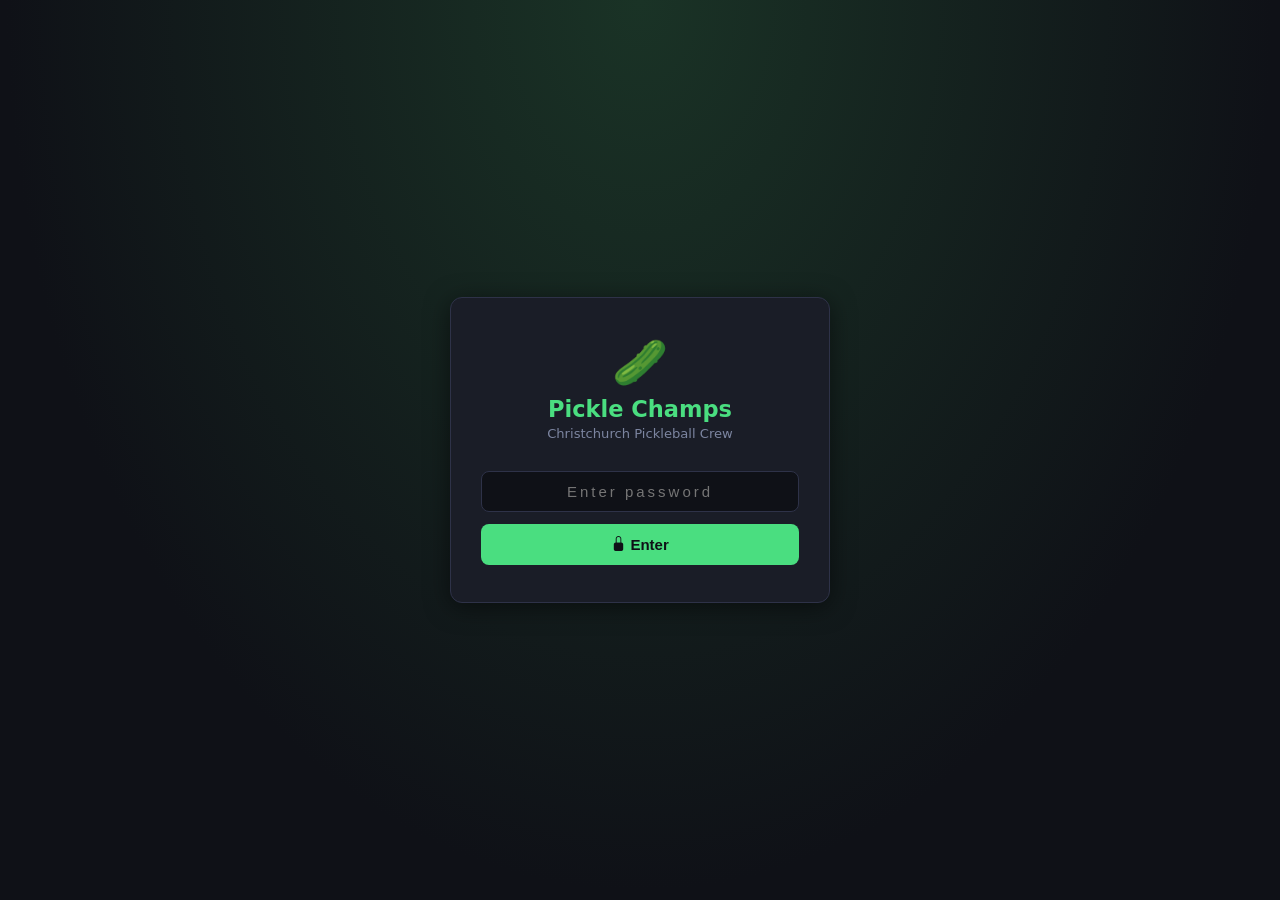
<file: index.html>
<!DOCTYPE html>
<html lang="en">
<head>
  <meta charset="UTF-8" />
  <meta name="viewport" content="width=device-width, initial-scale=1.0, viewport-fit=cover" />
  <title>Pickle Champs 🥒</title>
  <link rel="stylesheet" href="https://cdn.jsdelivr.net/npm/bootstrap-icons@1.11.3/font/bootstrap-icons.css" />
  <link rel="stylesheet" href="styles.css" />
</head>
<body>
  <div id="loginScreen">
    <div class="login-box">
      <div class="login-logo">🥒</div>
      <h1>Pickle Champs</h1>
      <p>Christchurch Pickleball Crew</p>
      <form id="loginForm">
        <input type="password" id="passwordInput" placeholder="Enter password" autocomplete="current-password" />
        <button type="submit" class="btn-primary"><i class="bi bi-lock-fill"></i> Enter</button>
        <p id="loginError" class="error-msg" hidden>Wrong password. Try again.</p>
      </form>
    </div>
  </div>

  <script type="module">
    const PASSWORD       = 'Champions';
    const ADMIN_PASSWORD = 'NickAdmin';

    // Already logged in — skip straight to app
    if (sessionStorage.getItem('pkl_auth') === '1') {
      window.location.replace('app.html');
    }

    document.getElementById('loginForm').addEventListener('submit', e => {
      e.preventDefault();
      const pw = document.getElementById('passwordInput').value;
      if (pw === ADMIN_PASSWORD) {
        sessionStorage.setItem('pkl_auth', '1');
        sessionStorage.setItem('pkl_admin', '1');
        window.location.href = 'app.html';
      } else if (pw === PASSWORD) {
        sessionStorage.setItem('pkl_auth', '1');
        sessionStorage.removeItem('pkl_admin');
        window.location.href = 'app.html';
      } else {
        document.getElementById('loginError').hidden = false;
        document.getElementById('passwordInput').value = '';
      }
    });
  </script>
</body>
</html>
</file>
<file: styles.css>
/* ── Reset & base ──────────────────────────────────────────────── */
*, *::before, *::after { box-sizing: border-box; margin: 0; padding: 0; }

:root {
  --bg:        #0f1117;
  --surface:   #1a1d27;
  --surface2:  #22263a;
  --border:    #2e3248;
  --accent:    #4ade80;
  --accent-dk: #22c55e;
  --t1:        #3b82f6;
  --t1-light:  #1d3f6e;
  --t2:        #f97316;
  --t2-light:  #6b2d0c;
  --text:      #e2e8f0;
  --muted:     #7c85a0;
  --danger:    #ef4444;
  --gold:      #fbbf24;
  --radius:    12px;
  --shadow:    0 4px 24px rgba(0,0,0,.5);
}

html, body {
  height: 100%;
  font-family: 'Segoe UI', system-ui, sans-serif;
  background: var(--bg);
  color: var(--text);
  font-size: 15px;
  -webkit-tap-highlight-color: transparent;
}

/* ── Login ─────────────────────────────────────────────────────── */
#loginScreen {
  min-height: 100vh;
  display: flex;
  align-items: center;
  justify-content: center;
  background: radial-gradient(ellipse at 50% 0%, #1a3326 0%, var(--bg) 70%);
  padding: 1.5rem;
  transition: opacity .4s ease;
}

#loginScreen.fade-out {
  opacity: 0;
  pointer-events: none;
}

#appShell {
  animation: fadeIn .4s ease;
}

@keyframes fadeIn {
  from { opacity: 0; transform: translateY(8px); }
  to   { opacity: 1; transform: translateY(0); }
}

.login-box {
  background: var(--surface);
  border: 1px solid var(--border);
  border-radius: var(--radius);
  padding: 2.5rem 2rem;
  width: 100%;
  max-width: 380px;
  box-shadow: var(--shadow);
  text-align: center;
}

.login-logo {
  font-size: 3rem;
  margin-bottom: .5rem;
}

.login-box h1 {
  font-size: 1.5rem;
  font-weight: 700;
  color: var(--accent);
  margin-bottom: .25rem;
}

.login-box p {
  color: var(--muted);
  font-size: .875rem;
  margin-bottom: 2rem;
}

.login-box input[type="password"] {
  width: 100%;
  padding: .75rem 1rem;
  background: var(--bg);
  border: 1px solid var(--border);
  border-radius: 8px;
  color: var(--text);
  font-size: 1rem;
  text-align: center;
  letter-spacing: .2em;
  margin-bottom: .75rem;
  outline: none;
  transition: border-color .2s;
}

.login-box input[type="password"]:focus {
  border-color: var(--accent);
}

.btn-primary {
  width: 100%;
  padding: .8rem;
  background: var(--accent);
  color: #0f1117;
  font-weight: 700;
  font-size: 1rem;
  border: none;
  border-radius: 8px;
  cursor: pointer;
  transition: background .2s, transform .1s;
}

.btn-primary:hover  { background: var(--accent-dk); }
.btn-primary:active { transform: scale(.97); }

.error-msg {
  color: var(--danger);
  font-size: .85rem;
  margin-top: .5rem;
}

/* ── App shell ─────────────────────────────────────────────────── */
#appShell {
  display: flex;
  flex-direction: column;
  min-height: 100vh;
}

/* ── Top bar ───────────────────────────────────────────────────── */
.top-bar {
  display: flex;
  align-items: center;
  justify-content: space-between;
  padding: .75rem 1rem;
  background: var(--surface);
  border-bottom: 1px solid var(--border);
  position: sticky;
  top: 0;
  z-index: 100;
}

.top-bar h1 {
  font-size: 1.1rem;
  font-weight: 700;
  color: var(--accent);
}

.top-bar h1 span { font-size: 1.3rem; }

.icon-btn {
  background: none;
  border: none;
  color: var(--muted);
  font-size: 1.2rem;
  cursor: pointer;
  padding: .4rem;
  border-radius: 6px;
  transition: color .2s, background .2s;
  display: inline-flex;
  align-items: center;
  justify-content: center;
}

.icon-btn:hover { color: var(--text); background: var(--surface2); }

/* ── Tab content area ─────────────────────────────────────────── */
.content-area {
  flex: 1;
  padding: 1rem;
  padding-bottom: 5rem;
  max-width: 700px;
  width: 100%;
  margin: 0 auto;
}

.tab-panel { display: none; }
.tab-panel.active { display: block; }

.tab-panel h2 {
  font-size: 1.2rem;
  font-weight: 700;
  margin-bottom: 1rem;
  color: var(--accent);
  display: flex;
  align-items: center;
  gap: .4rem;
}

/* ── Bottom nav ───────────────────────────────────────────────── */
.bottom-nav {
  position: fixed;
  bottom: 0;
  left: 0;
  right: 0;
  display: flex;
  background: var(--surface);
  border-top: 1px solid var(--border);
  z-index: 100;
}

.tab-btn {
  flex: 1;
  display: flex;
  flex-direction: column;
  align-items: center;
  justify-content: center;
  gap: 2px;
  padding: .6rem .2rem;
  background: none;
  border: none;
  color: var(--muted);
  font-size: .65rem;
  cursor: pointer;
  transition: color .2s;
  border-top: 2px solid transparent;
}

.tab-btn i { font-size: 1.15rem; }
.tab-btn.active { color: var(--accent); border-top-color: var(--accent); }

/* ── Home tab ──────────────────────────────────────────────────── */
.home-hero {
  text-align: center;
  margin-bottom: 1.5rem;
}

.home-hero .hero-icon { font-size: 3rem; }

.home-hero h2 {
  font-size: 1.4rem;
  color: var(--text);
  margin-top: .25rem;
}

.home-hero p { color: var(--muted); font-size: .9rem; }

.quick-stats {
  display: grid;
  grid-template-columns: repeat(3, 1fr);
  gap: .75rem;
  margin-bottom: 1.5rem;
}

.stat-card {
  background: var(--surface);
  border: 1px solid var(--border);
  border-radius: var(--radius);
  padding: 1rem .5rem;
  text-align: center;
}

.stat-card .stat-num {
  font-size: 1.8rem;
  font-weight: 800;
  color: var(--accent);
  line-height: 1;
}

.stat-card .stat-lbl {
  font-size: .72rem;
  color: var(--muted);
  margin-top: .25rem;
}

.section-label {
  font-size: .8rem;
  text-transform: uppercase;
  letter-spacing: .08em;
  color: var(--muted);
  margin-bottom: .5rem;
}

.next-session-card {
  background: var(--surface);
  border: 1px solid var(--border);
  border-left: 3px solid var(--accent);
  border-radius: var(--radius);
  padding: 1rem;
  display: flex;
  gap: .75rem;
  align-items: flex-start;
  font-size: .9rem;
}

.next-session-card i.bi-calendar-event { font-size: 1.5rem; color: var(--accent); flex-shrink: 0; }

/* ── Cards / lists shared ─────────────────────────────────────── */
.card {
  background: var(--surface);
  border: 1px solid var(--border);
  border-radius: var(--radius);
  padding: 1rem;
  margin-bottom: .75rem;
}

.empty-msg {
  color: var(--muted);
  font-size: .9rem;
  padding: 1rem 0;
  text-align: center;
}

/* ── Forms ──────────────────────────────────────────────────────── */
.form-card {
  background: var(--surface);
  border: 1px solid var(--border);
  border-radius: var(--radius);
  padding: 1rem;
  margin-bottom: 1.25rem;
}

.form-card h3 {
  font-size: .95rem;
  font-weight: 600;
  color: var(--muted);
  margin-bottom: .75rem;
  text-transform: uppercase;
  letter-spacing: .06em;
}

label {
  display: block;
  font-size: .82rem;
  color: var(--muted);
  margin-bottom: .3rem;
  margin-top: .6rem;
}

input[type="text"],
input[type="date"],
input[type="time"],
input[type="number"],
select,
textarea {
  width: 100%;
  padding: .65rem .85rem;
  background: var(--bg);
  border: 1px solid var(--border);
  border-radius: 8px;
  color: var(--text);
  font-size: .95rem;
  outline: none;
  transition: border-color .2s;
  -webkit-appearance: none;
  appearance: none;
}

input:focus, select:focus, textarea:focus { border-color: var(--accent); }

.form-row {
  display: grid;
  grid-template-columns: 1fr 1fr;
  gap: .75rem;
}

.btn-add {
  display: flex;
  align-items: center;
  justify-content: center;
  gap: .4rem;
  width: 100%;
  margin-top: .85rem;
  padding: .7rem;
  background: var(--accent);
  color: #0f1117;
  font-weight: 700;
  font-size: .95rem;
  border: none;
  border-radius: 8px;
  cursor: pointer;
  transition: background .2s;
}

.btn-add:hover { background: var(--accent-dk); }

.btn-record {
  display: flex;
  align-items: center;
  justify-content: center;
  gap: .4rem;
  width: 100%;
  padding: .85rem;
  background: var(--accent);
  color: #0f1117;
  font-weight: 800;
  font-size: 1rem;
  border: none;
  border-radius: 8px;
  cursor: pointer;
  transition: background .2s, opacity .2s;
  margin-top: 1rem;
}

.btn-record:disabled { opacity: .4; cursor: not-allowed; }
.btn-record:not(:disabled):hover { background: var(--accent-dk); }

.btn-secondary {
  display: inline-flex;
  align-items: center;
  gap: .4rem;
  padding: .65rem 1rem;
  background: var(--surface);
  border: 1px solid var(--border);
  color: var(--text);
  font-weight: 600;
  font-size: .9rem;
  border-radius: 8px;
  cursor: pointer;
  transition: background .2s, border-color .2s;
}

.btn-secondary:hover { background: var(--surface2); border-color: var(--accent); }

/* ── Player cards (Players tab) ──────────────────────────────── */
.player-card {
  display: flex;
  align-items: center;
  gap: .75rem;
  background: var(--surface);
  border: 1px solid var(--border);
  border-radius: var(--radius);
  padding: .8rem 1rem;
  margin-bottom: .5rem;
}

.player-card .flag { font-size: 1.6rem; flex-shrink: 0; }
.player-card .player-name { font-weight: 600; flex: 1; }
.player-card .country-label { font-size: .78rem; color: var(--muted); }
.player-card .del-player { margin-left: auto; color: var(--danger); }

/* ── Session cards ───────────────────────────────────────────── */
.session-card {
  background: var(--surface);
  border: 1px solid var(--border);
  border-radius: var(--radius);
  padding: .85rem 1rem;
  margin-bottom: .75rem;
}

.session-header {
  display: flex;
  align-items: center;
  gap: .75rem;
  flex-wrap: wrap;
}

.session-date { font-weight: 600; }
.session-time { color: var(--muted); font-size: .88rem; }
.session-addr { margin-top: .4rem; font-size: .88rem; color: var(--muted); }
.session-notes { margin-top: .25rem; font-size: .85rem; color: var(--muted); font-style: italic; }
.del-session   { margin-left: auto; color: var(--danger); }

/* ── Play tab — player tiles ─────────────────────────────────── */
.players-grid {
  display: grid;
  grid-template-columns: repeat(2, 1fr);
  gap: .75rem;
  margin-bottom: 1.25rem;
}

.player-tile {
  background: var(--surface2);
  border: 2px solid var(--border);
  border-radius: var(--radius);
  padding: .9rem .6rem;
  text-align: center;
  cursor: pointer;
  transition: border-color .15s, background .15s, transform .1s;
  user-select: none;
}

.player-tile:active { transform: scale(.96); }

.player-tile .tile-flag { font-size: 1.8rem; display: block; margin-bottom: .2rem; }
.player-tile .tile-name { font-weight: 600; font-size: .95rem; display: block; }
.player-tile .tile-team { font-size: .75rem; color: var(--muted); display: block; margin-top: .15rem; }

.player-tile.team1 {
  border-color: var(--t1);
  background: var(--t1-light);
}
.player-tile.team1 .tile-team { color: #93c5fd; }

.player-tile.team2 {
  border-color: var(--t2);
  background: var(--t2-light);
}
.player-tile.team2 .tile-team { color: #fdba74; }

.score-row {
  display: grid;
  grid-template-columns: 1fr auto 1fr;
  align-items: center;
  gap: .75rem;
  margin-bottom: .5rem;
}

.score-row input { text-align: center; font-size: 1.4rem; font-weight: 700; }
.score-divider { font-size: 1.5rem; font-weight: 800; color: var(--muted); }

.team-label {
  text-align: center;
  font-size: .75rem;
  font-weight: 700;
  text-transform: uppercase;
  letter-spacing: .06em;
  margin-bottom: .3rem;
}

.team-label.t1 { color: var(--t1); }
.team-label.t2 { color: var(--t2); }

.hint-text {
  font-size: .8rem;
  color: var(--muted);
  text-align: center;
  margin-bottom: .75rem;
}

/* ── Recent games ────────────────────────────────────────────── */
.game-card {
  background: var(--surface);
  border: 1px solid var(--border);
  border-radius: var(--radius);
  padding: .85rem 1rem;
  margin-bottom: .5rem;
}

.game-teams {
  display: flex;
  align-items: center;
  gap: .6rem;
  justify-content: space-between;
  font-size: .9rem;
}

.team-a, .team-b { flex: 1; }
.team-a { text-align: right; }
.team-b { text-align: left; }
.score { font-weight: 800; font-size: 1.1rem; white-space: nowrap; }
.winner { color: var(--accent); font-weight: 700; }

/* ── Stats table ─────────────────────────────────────────────── */
.stats-table {
  width: 100%;
  border-collapse: collapse;
  font-size: .88rem;
}

.stats-table th {
  background: var(--surface2);
  color: var(--muted);
  font-size: .75rem;
  text-transform: uppercase;
  letter-spacing: .05em;
  padding: .6rem .5rem;
  text-align: center;
}

.stats-table th:nth-child(2) { text-align: left; }

.stats-table td {
  padding: .7rem .5rem;
  text-align: center;
  border-bottom: 1px solid var(--border);
}

.stats-table td:nth-child(2) { text-align: left; }

.stats-table tr.top-row td { background: rgba(74, 222, 128, .06); }
.stats-table .pos { color: var(--accent); font-weight: 600; }
.stats-table .neg { color: var(--danger); font-weight: 600; }
.stats-table .flag { font-size: 1.1rem; }

.stats-legend {
  display: flex;
  flex-wrap: wrap;
  gap: .4rem .85rem;
  margin-top: .75rem;
  font-size: .78rem;
  color: var(--muted);
}

/* ── Charts ───────────────────────────────────────────────────── */
#chartContainer {
  background: var(--surface);
  border: 1px solid var(--border);
  border-radius: var(--radius);
  padding: 1rem;
  max-height: 300px;
}

#chartContainer canvas {
  max-height: 280px;
}

/* ── Calendar links ───────────────────────────────────────────── */
.cal-links {
  display: flex;
  gap: .5rem;
  margin-top: .5rem;
}

.cal-btn {
  display: inline-flex;
  align-items: center;
  gap: .25rem;
  background: none;
  border: 1px solid var(--accent);
  color: var(--accent);
  font-size: .75rem;
  padding: .3rem .6rem;
  border-radius: 6px;
  text-decoration: none;
  font-weight: 600;
  cursor: pointer;
  transition: background .15s;
}

.cal-btn:hover { background: rgba(74,222,128,.1); }

/* ── Streak column ─────────────────────────────────────────── */
.streak-cell {
  font-weight: 700;
  font-size: .85rem;
}

/* ── Country flag select ─────────────────────────────────────── */
.flag-select {
  display: grid;
  grid-template-columns: repeat(4, 1fr);
  gap: .5rem;
  margin-top: .3rem;
}

.flag-option {
  display: flex;
  flex-direction: column;
  align-items: center;
  gap: .15rem;
  padding: .5rem .25rem;
  background: var(--bg);
  border: 2px solid var(--border);
  border-radius: 8px;
  cursor: pointer;
  font-size: .7rem;
  color: var(--muted);
  transition: border-color .15s, color .15s;
  -webkit-tap-highlight-color: transparent;
}

.flag-option .f-emoji { font-size: 1.5rem; }
.flag-option.selected { border-color: var(--accent); color: var(--text); }
.flag-option:hover    { border-color: var(--accent-dk); }

/* ── Hidden attribute ────────────────────────────────────────── */
[hidden] {
  display: none !important;
}

/* ── Admin badge ─────────────────────────────────────────────── */
.admin-badge {
  display: inline-flex;
  align-items: center;
  gap: .3rem;
  background: rgba(74,222,128,.15);
  border: 1px solid var(--accent);
  color: var(--accent);
  font-size: .75rem;
  font-weight: 700;
  padding: .25rem .6rem;
  border-radius: 20px;
}

/* ── Player badge ────────────────────────────────────────────── */
.player-badge {
  display: inline-flex;
  align-items: center;
  gap: .3rem;
  background: rgba(59,130,246,.15);
  border: 1px solid var(--t1);
  color: var(--t1);
  font-size: .75rem;
  font-weight: 700;
  padding: .25rem .6rem;
  border-radius: 20px;
}

/* ── Maps link ───────────────────────────────────────────────── */
.maps-link {
  display: inline-flex;
  align-items: center;
  gap: .25rem;
  margin-left: .5rem;
  color: var(--accent);
  font-size: .8rem;
  text-decoration: none;
  font-weight: 600;
}

.maps-link:hover { text-decoration: underline; }

/* ── Game delete ─────────────────────────────────────────────── */
.game-actions {
  margin-top: .5rem;
  display: flex;
  justify-content: flex-end;
}

.del-game-btn {
  display: inline-flex;
  align-items: center;
  gap: .3rem;
  background: none;
  border: 1px solid var(--danger);
  color: var(--danger);
  font-size: .78rem;
  padding: .3rem .7rem;
  border-radius: 6px;
  cursor: pointer;
  transition: background .15s;
}

.del-game-btn:hover { background: rgba(239,68,68,.1); }

/* ── Pay2Play Link ───────────────────────────────────────────── */
.pay2play-link {
  display: flex;
  align-items: center;
  justify-content: center;
  gap: .5rem;
  width: 100%;
  padding: 1rem;
  background: linear-gradient(135deg, var(--accent), #0ea5e9);
  color: white;
  text-decoration: none;
  border-radius: var(--radius);
  font-weight: 700;
  font-size: .95rem;
  margin-bottom: 1rem;
  transition: transform .2s, box-shadow .2s;
  box-shadow: 0 4px 12px rgba(59, 130, 246, 0.3);
}

.pay2play-link:hover {
  transform: translateY(-2px);
  box-shadow: 0 6px 20px rgba(59, 130, 246, 0.4);
}

/* ── Rules Section ────────────────────────────────────────────── */
.rule-card {
  background: var(--surface);
  border: 1px solid var(--border);
  border-radius: var(--radius);
  padding: 1rem;
  margin-bottom: .75rem;
}

.rule-card h3 {
  margin: 0 0 .5rem;
  color: var(--text);
  display: flex;
  align-items: center;
  gap: .5rem;
  font-size: .95rem;
}

.rule-num {
  display: inline-flex;
  align-items: center;
  justify-content: center;
  width: 28px;
  height: 28px;
  background: var(--accent);
  color: #0f1117;
  border-radius: 50%;
  font-weight: 700;
  font-size: .8rem;
  flex-shrink: 0;
}

.rule-card p {
  margin: 0;
  line-height: 1.6;
  font-size: .9rem;
}

/* ── Search Button ────────────────────────────────────────────── */
.btn-search {
  display: inline-flex;
  align-items: center;
  gap: .3rem;
  padding: .65rem .85rem;
  background: var(--accent);
  color: #0f1117;
  border: none;
  border-radius: 8px;
  font-weight: 600;
  font-size: .9rem;
  cursor: pointer;
  transition: background .2s;
  white-space: nowrap;
}

.btn-search:hover { background: var(--accent-dk); }

/* ── Responsive tweaks ───────────────────────────────────────── */
@media (min-width: 480px) {
  .players-grid { grid-template-columns: repeat(4, 1fr); }
  .flag-select  { grid-template-columns: repeat(8, 1fr); }
}

@media (min-width: 700px) {
  .content-area { padding: 1.5rem 2rem 5rem; }
}
</file>
